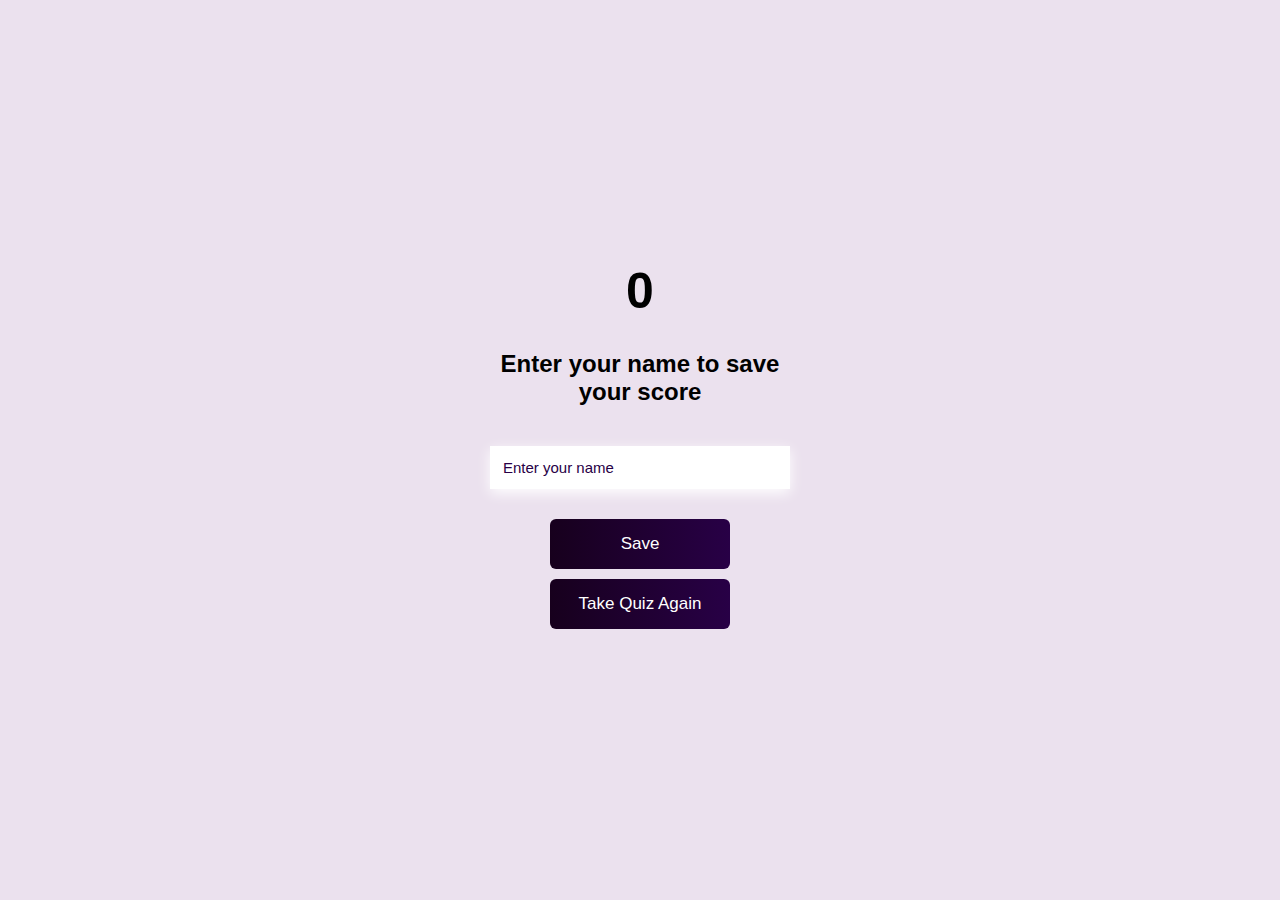
<file: end.html>
<!DOCTYPE html>
<html lang="en">
<head>
    <meta charset="UTF-8">
    <meta http-equiv="X-UA-Compatible" content="IE=edge">
    <meta name="viewport" content="width=device-width, initial-scale=1.0">
    <title>Document</title>
    <link rel="stylesheet" href="assets/css/style.css">
</head>
<body>
    <div class="container">
        <div id="end" class="flex-center flex-column">
            <h1 id="finalScore">0</h1>
            <form class="end-form-container">
                <h2 id="end-text">Enter your name to save your score</h2>
                <input type="text" name="name" id="username" placeholder="Enter your name">
                <button class="btn" id="saveScoreBtn" type="submit"
                onClick="saveHighScore(event)" disabled>Save</button>
            </form>
            <a href="start.html" class="btn">Take Quiz Again</a>
        </div>
    </div>
</body>
</html>
</file>
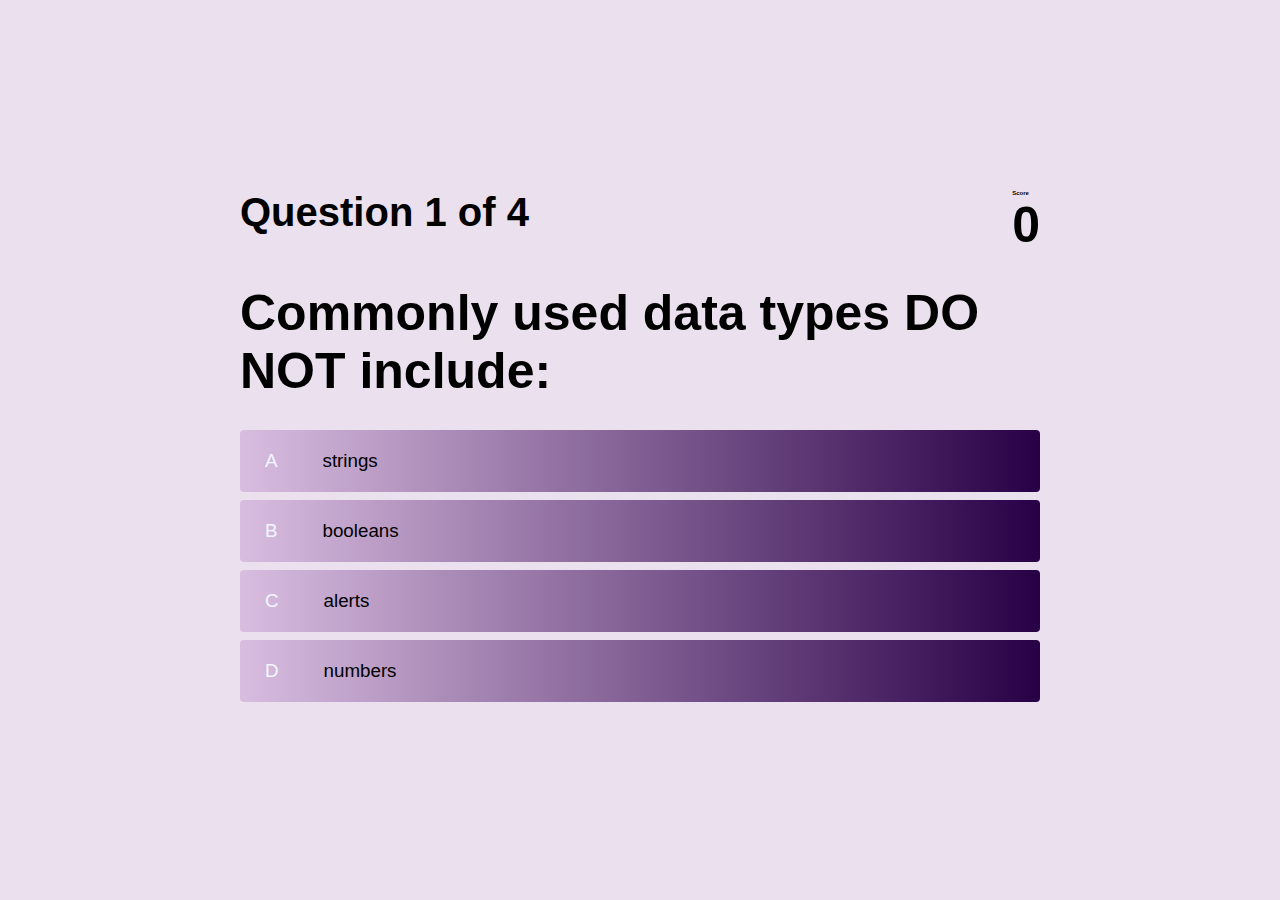
<file: start.html>
<!DOCTYPE html>
<html lang="en">
<head>
    <meta charset="UTF-8">
    <meta http-equiv="X-UA-Compatible" content="IE=edge">
    <meta name="viewport" content="width=device-width, initial-scale=1.0">
    <title>Quiz Page</title>
    <link rel="stylesheet" href="assets/css/style.css">
    <link rel="stylesheet" href="assets/css/start.css"> 
</head>
<body>
    <div class="container">
        <div id="start" class="justify-center flex-column">
            <div id="hud">
                <div class="hud-item">
                    <h2 id="progressText" class="hud-prefix">
                        Question
                    </h2>
                    <div id="progressBar">
                        <div id="progressBarFull"></div>
                    </div>
                </div>
                <div class="hud-item">
                    <h3 class="hud-prefix">
                        Score
                    </h3>
                    <h1 class="hud-main-text" id="score">
                        0
                    </h1>
                    <!--    
                    <div class="hud-item">
                        <h3 class="hud-prefix">
                            Time Remaining
                        </h3>
                        <h1 class="hud-main-text" id="timer">
                            5:00
                        </h1>
                    -->

                </div>
            </div>
            <h1 id="question">Commonly used data types DO NOT include</h1>
            <div class="choice-container">
                <p class="choice-prefix">A</p>
                <p class="choice-text" data-number="1">Choice 1</p>
            </div>
            <div class="choice-container">
                <p class="choice-prefix">B</p>
                <p class="choice-text" data-number="2">Choice 2</p>
            </div>
            <div class="choice-container">
                <p class="choice-prefix">C</p>
                <p class="choice-text" data-number="3">Choice 3</p>
            </div>
            <div class="choice-container">
                <p class="choice-prefix">D</p>
                <p class="choice-text" data-number="4">Choice 4</p>
            </div>
        </div>
    </div>
    <script src="assets/js/start.js"></script>
</body>
</html>
</file>
<file: assets/css/style.css>
:root {
    background-color: rgb(235, 225, 238);
}

*{
    box-sizing: border-box;
    margin: 0;
    padding: 0;
    font-size: 62.5%;
    font-family: Arial, Helvetica, sans-serif;
}

h1 { 
    font-size: 5rem;
    color: rgb(0, 0, 0);
    margin-bottom: 3rem;
}

h2 {
    font-size: 4rem;
    margin-bottom: 4rem;
}
 
.container {
    width:100vw;
    height: 100vh;
    display: flex;
    justify-content: center;
    align-items: center;
    max-width: 80rem;
    margin: 0 auto;
    padding: 2rem;
}

.flex-column {
    display: flex;
    flex-direction: column;
}

.flex-center {
    justify-content: center;
    align-items: center;
}

.justify-center {
    justify-content: center;
}

.text-center {
    text-align: center;
}

.hidden {
    display: none;
}

.btn {
    font-size: 1.7rem;
    padding: 1.5rem 0;
    width: 18rem;
    text-align: center;
    margin-bottom: 1rem;
    text-decoration: none;
    color: rgb(255, 255, 255);
    background: linear-gradient(90deg, rgb(23, 0, 29) 0%, rgb(40, 0, 70)100%);
    border-radius: 6px;
}

.btn:hover {
    cursor: pointer;
    box-shadow: 0 0.4rem 1.4rem 0 rgb(255, 255, 255);
}

.btn[disabled]:hover {
    cursor: not-allowed;
    box-shadow: none;
}

#viewhighscores-btn {
    background:rgb(0, 0, 0)
}

/*End Page CSS*/
.end-form-container{
    width: 100%;
    display: flex;
    flex-direction: column;
    align-items: center;
    max-width: 30rem;
}

input {
    margin-bottom: 1rem;
    width: 20rem;
    padding: 1.3rem;
    font-size: 1.5rem;
    border: none;
    box-shadow: 0 0.4rem 1.4rem 0 rgb(255, 255, 255);
}

input::placeholder {
    color:rgb(40, 0, 70)
}

#username {
    margin-bottom: 3rem;
    width: 100%;
    outline: none;
}

#end-text {
    font-size: 2.4rem;
    color: black;
    text-align: center;
}

#saveScoreBtn {
    border:none;
}
</file>
<file: assets/css/start.css>
body {
    color:rgb(0, 0, 0)
}

.choice-container {
    display: flex;
    margin-bottom: 0.8rem;
    width: 100%;
    border-radius: 4px;
    background: linear-gradient(90deg, rgb(217, 189, 224) 0%, rgb(40, 0, 70)100%);
    
    font-size: 3rem;
    min-width: 80rem;
}

.choice-container:hover {
    cursor: pointer;
    box-shadow: 0 0.4rem 1.4rem 0 rgb(255, 255, 255);
}

.choice-prefix {
    padding: 2rem 2.5rem;
    color:aliceblue
}

.choice-text {
    padding: 2rem;
    width: 100%
}

.correct {
    background: green
}

.incorrect {
    background: red
}

/*heads up display*/

#hud {
    display: flex;
    justify-content: space-between;
}x

.hud-prefix {
    text-align: center;
    font-size: 2rem;
}

.hud-main-text {
    text-align: center;
}


@media screen and (max-width: 768px) {
    .choice-container {
        min-width: 40rem;
    }
}
</file>
